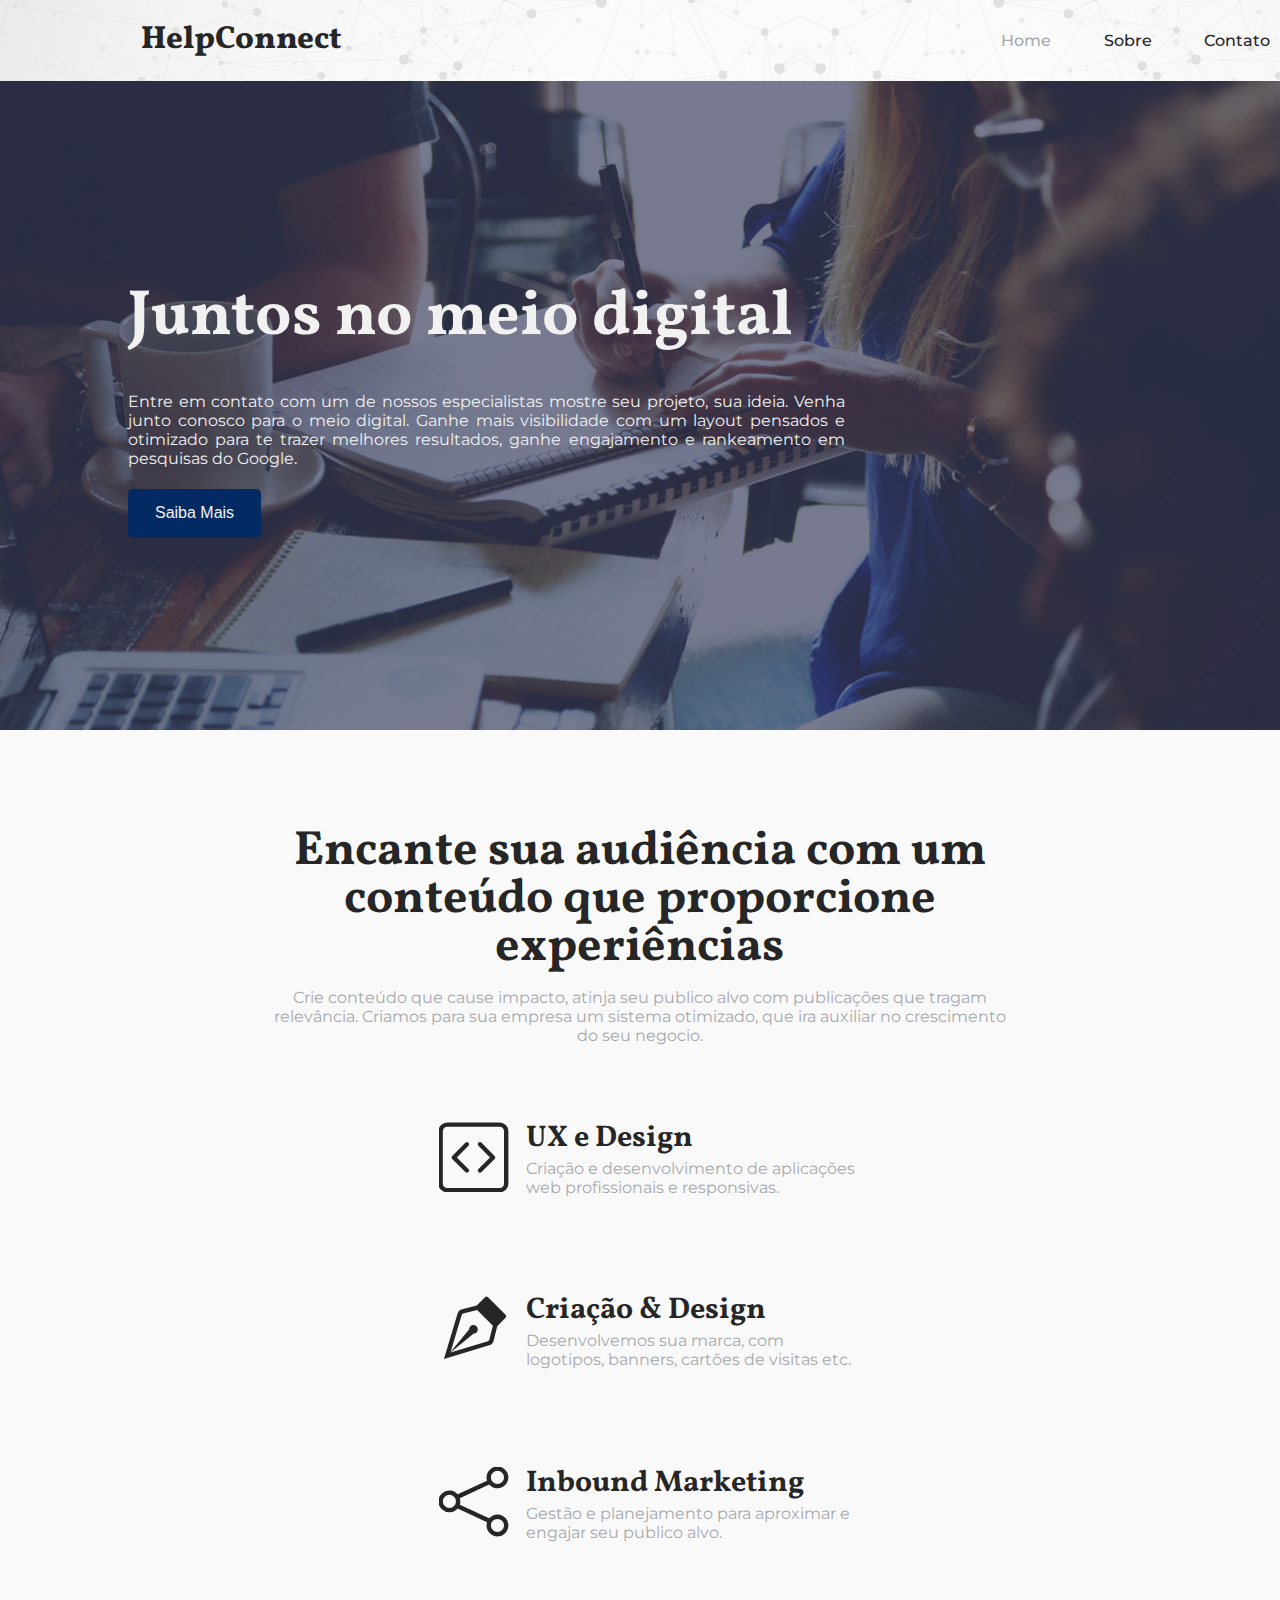
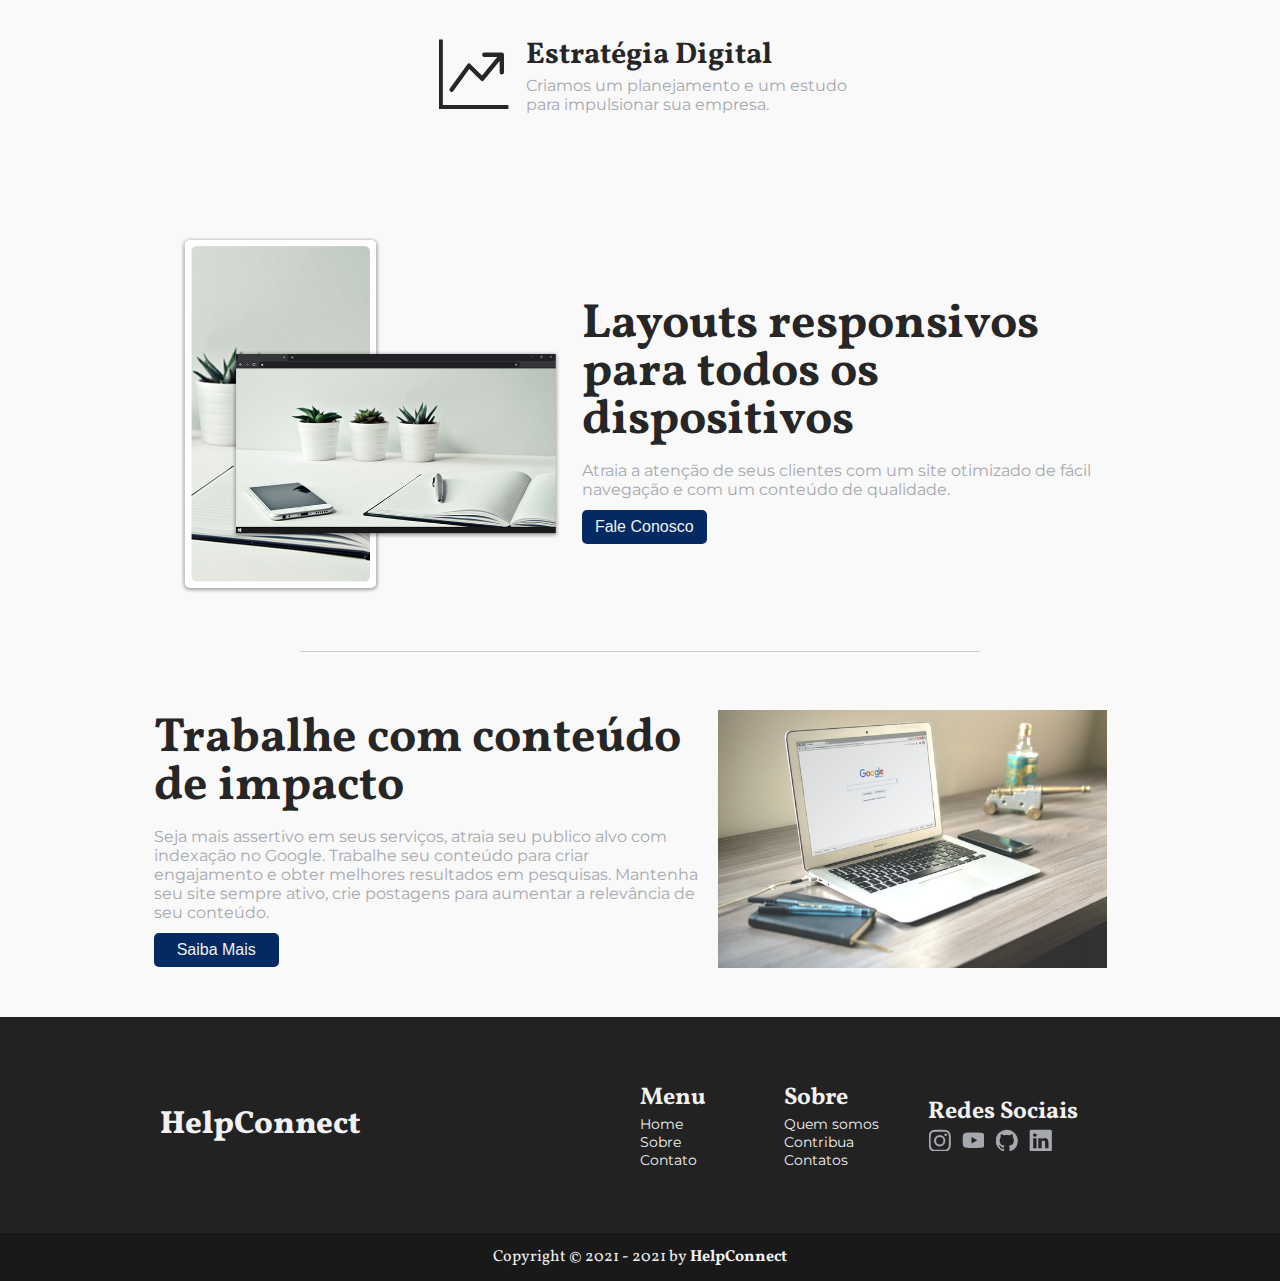
<file: index.html>
<!DOCTYPE html>
<html lang="pt-br">
<head>
    <meta charset="UTF-8">
    <meta http-equiv="X-UA-Compatible" content="IE=edge">
    <meta name="viewport" content="width=device-width, initial-scale=1.0">
    <title>HelpConnect</title>
    <link rel="stylesheet" href="assets/css/style.css">
</head>
<body>
    <!-- MENU HEADER -->
    <header>
        <nav>
            <p>HelpConnect</p>
            <ul>
                <a class="active" href="index.html"><li>Home</li></a>
                <a href="sobre.html"><li>Sobre</li></a>
                <a href="contato.html"><li>Contato</li></a>
            </ul>
        </nav>
    </header>

    <!-- APRESENTACAO SECTION -->
    <section>
        <div id="sectionApresentacao">
            <div id="overlay">
                <div id="apresentacao">
                    <h1>Juntos no meio digital</h1>
                    <p>Entre em contato com um de nossos especialistas mostre seu projeto, sua ideia. Venha junto conosco para o meio digital. Ganhe mais visibilidade com um layout pensados e otimizado para te trazer melhores resultados, ganhe engajamento e rankeamento em pesquisas do Google.</p>
                    <a href="contato.html">
                        <button>Saiba Mais</button>
                    </a>
                </div>
            </div>
        </div>
    </section>

    <!-- FERRAMENTAS E ESTRATEGIAS SECTION -->
    <section>
        <div id="sectionFerramentas">
            <h2>Encante sua audiência com um conteúdo que proporcione experiências</h2>
            <p>Crie conteúdo que cause impacto, atinja seu publico alvo com publicações que tragam relevância. Criamos para sua empresa um sistema otimizado, que ira auxiliar no crescimento do seu negocio.</p>
           
            <div id="ferramentas">
                <div id="bloco">
                    <svg xmlns="http://www.w3.org/2000/svg" width="16" height="16" fill="currentColor" class="bi bi-code-square" viewBox="0 0 16 16">
                        <path d="M14 1a1 1 0 0 1 1 1v12a1 1 0 0 1-1 1H2a1 1 0 0 1-1-1V2a1 1 0 0 1 1-1h12zM2 0a2 2 0 0 0-2 2v12a2 2 0 0 0 2 2h12a2 2 0 0 0 2-2V2a2 2 0 0 0-2-2H2z"/>
                        <path d="M6.854 4.646a.5.5 0 0 1 0 .708L4.207 8l2.647 2.646a.5.5 0 0 1-.708.708l-3-3a.5.5 0 0 1 0-.708l3-3a.5.5 0 0 1 .708 0zm2.292 0a.5.5 0 0 0 0 .708L11.793 8l-2.647 2.646a.5.5 0 0 0 .708.708l3-3a.5.5 0 0 0 0-.708l-3-3a.5.5 0 0 0-.708 0z"/>
                    </svg>
                    <div id="texto">
                        <p id="titulo">UX e Design</p>
                        <p>Criação e desenvolvimento de aplicações web profissionais e responsivas.</p>
                    </div>
                </div>
                <div id="bloco">
                    <svg xmlns="http://www.w3.org/2000/svg" width="16" height="16" fill="currentColor" class="bi bi-vector-pen" viewBox="0 0 16 16">
                        <path fill-rule="evenodd" d="M10.646.646a.5.5 0 0 1 .708 0l4 4a.5.5 0 0 1 0 .708l-1.902 1.902-.829 3.313a1.5 1.5 0 0 1-1.024 1.073L1.254 14.746 4.358 4.4A1.5 1.5 0 0 1 5.43 3.377l3.313-.828L10.646.646zm-1.8 2.908-3.173.793a.5.5 0 0 0-.358.342l-2.57 8.565 8.567-2.57a.5.5 0 0 0 .34-.357l.794-3.174-3.6-3.6z"/>
                        <path fill-rule="evenodd" d="M2.832 13.228 8 9a1 1 0 1 0-1-1l-4.228 5.168-.026.086.086-.026z"/>
                    </svg>
                    <div id="texto">
                        <p id="titulo">Criação & Design</p>
                        <p>Desenvolvemos sua marca, com logotipos, banners, cartões de visitas etc.</p>
                    </div>
                </div>
                <div id="bloco">
                    <svg xmlns="http://www.w3.org/2000/svg" width="16" height="16" fill="currentColor" class="bi bi-share" viewBox="0 0 16 16">
                        <path d="M13.5 1a1.5 1.5 0 1 0 0 3 1.5 1.5 0 0 0 0-3zM11 2.5a2.5 2.5 0 1 1 .603 1.628l-6.718 3.12a2.499 2.499 0 0 1 0 1.504l6.718 3.12a2.5 2.5 0 1 1-.488.876l-6.718-3.12a2.5 2.5 0 1 1 0-3.256l6.718-3.12A2.5 2.5 0 0 1 11 2.5zm-8.5 4a1.5 1.5 0 1 0 0 3 1.5 1.5 0 0 0 0-3zm11 5.5a1.5 1.5 0 1 0 0 3 1.5 1.5 0 0 0 0-3z"/>
                    </svg>
                    <div id="texto">
                        <p id="titulo">Inbound Marketing</p>
                        <p>Gestão e planejamento para aproximar e engajar seu publico alvo.</p>
                    </div>
                </div>
                <div id="bloco">
                    <svg xmlns="http://www.w3.org/2000/svg" width="16" height="16" fill="currentColor" class="bi bi-graph-up" viewBox="0 0 16 16">
                        <path fill-rule="evenodd" d="M0 0h1v15h15v1H0V0zm10 3.5a.5.5 0 0 1 .5-.5h4a.5.5 0 0 1 .5.5v4a.5.5 0 0 1-1 0V4.9l-3.613 4.417a.5.5 0 0 1-.74.037L7.06 6.767l-3.656 5.027a.5.5 0 0 1-.808-.588l4-5.5a.5.5 0 0 1 .758-.06l2.609 2.61L13.445 4H10.5a.5.5 0 0 1-.5-.5z"/>
                    </svg>
                    <div id="texto">
                        <p id="titulo">Estratégia Digital</p>
                        <p>Criamos um planejamento e um estudo para impulsionar sua empresa.</p>
                    </div>
                </div>
            </div>
        </div>
    </section>

    <!-- LAYOUTS SECTION -->
    <section>
        <div id="sectionLayout">
            <div id="layouts">
                <div id="img">
                    <img src="assets/img/layout-resposivo.png" alt="Layouts Resposivos">
                </div>
                <div id="coteudo">
                    <h2>Layouts responsivos para todos os dispositivos</h2>
                    <p>Atraia a atenção de seus clientes com um site otimizado de fácil navegação e com um conteúdo de qualidade.</p>
                    <a href="contato.html">
                        <button>Fale Conosco</button>
                    </a>
                </div>
            </div>

            <hr />

            <div id="layouts">
                <div id="coteudo">
                    <h2>Trabalhe com conteúdo de impacto</h2>
                    <p>Seja mais assertivo em seus serviços, atraia seu publico alvo com indexação no Google. Trabalhe seu conteúdo para criar engajamento e obter melhores resultados em pesquisas. Mantenha seu site sempre ativo, crie postagens para aumentar a relevância de seu conteúdo.</p>
                    <a href="contato.html">
                        <button>Saiba Mais</button>
                    </a>
                </div>
                <div id="img">
                    <img src="assets/img/indexacao-google.jpg" alt="Indexação Google">
                </div>
            </div>
        </div>
    </section>

    <!-- MENU FOOTER -->
    <footer>
        <div id="footer">
            <div id="logo">
                <p>HelpConnect</p>
            </div>
            <div id="menu">
                <h3>Menu</h3>
                <ul>
                    <a href="index.html"><li>Home</li></a>
                    <a href="sobre.html"><li>Sobre</li></a>
                    <a href="contato.html"><li>Contato</li></a>
                </ul>
            </div>
            <div id="menu">
                <h3>Sobre</h3>
                <ul>
                    <a href="sobre.html"><li>Quem somos</li></a>
                    <a href="#"><li>Contribua</li></a>
                    <a href="contato.html"><li>Contatos</li></a>
                </ul>
            </div>
            <div id="social">
                <h3>Redes Sociais</h3>
                <div id="icon">
                    <a href="https://www.instagram.com/clmkevin/">
                        <svg xmlns="http://www.w3.org/2000/svg" width="16" height="16" fill="currentColor" class="bi bi-instagram" viewBox="0 0 16 16">
                            <path d="M8 0C5.829 0 5.556.01 4.703.048 3.85.088 3.269.222 2.76.42a3.917 3.917 0 0 0-1.417.923A3.927 3.927 0 0 0 .42 2.76C.222 3.268.087 3.85.048 4.7.01 5.555 0 5.827 0 8.001c0 2.172.01 2.444.048 3.297.04.852.174 1.433.372 1.942.205.526.478.972.923 1.417.444.445.89.719 1.416.923.51.198 1.09.333 1.942.372C5.555 15.99 5.827 16 8 16s2.444-.01 3.298-.048c.851-.04 1.434-.174 1.943-.372a3.916 3.916 0 0 0 1.416-.923c.445-.445.718-.891.923-1.417.197-.509.332-1.09.372-1.942C15.99 10.445 16 10.173 16 8s-.01-2.445-.048-3.299c-.04-.851-.175-1.433-.372-1.941a3.926 3.926 0 0 0-.923-1.417A3.911 3.911 0 0 0 13.24.42c-.51-.198-1.092-.333-1.943-.372C10.443.01 10.172 0 7.998 0h.003zm-.717 1.442h.718c2.136 0 2.389.007 3.232.046.78.035 1.204.166 1.486.275.373.145.64.319.92.599.28.28.453.546.598.92.11.281.24.705.275 1.485.039.843.047 1.096.047 3.231s-.008 2.389-.047 3.232c-.035.78-.166 1.203-.275 1.485a2.47 2.47 0 0 1-.599.919c-.28.28-.546.453-.92.598-.28.11-.704.24-1.485.276-.843.038-1.096.047-3.232.047s-2.39-.009-3.233-.047c-.78-.036-1.203-.166-1.485-.276a2.478 2.478 0 0 1-.92-.598 2.48 2.48 0 0 1-.6-.92c-.109-.281-.24-.705-.275-1.485-.038-.843-.046-1.096-.046-3.233 0-2.136.008-2.388.046-3.231.036-.78.166-1.204.276-1.486.145-.373.319-.64.599-.92.28-.28.546-.453.92-.598.282-.11.705-.24 1.485-.276.738-.034 1.024-.044 2.515-.045v.002zm4.988 1.328a.96.96 0 1 0 0 1.92.96.96 0 0 0 0-1.92zm-4.27 1.122a4.109 4.109 0 1 0 0 8.217 4.109 4.109 0 0 0 0-8.217zm0 1.441a2.667 2.667 0 1 1 0 5.334 2.667 2.667 0 0 1 0-5.334z"/>
                        </svg>
                    </a>
                    <a href="https://www.youtube.com/channel/UCUWHuhvyOzq75xYIoP0e-nw">
                        <svg xmlns="http://www.w3.org/2000/svg" width="16" height="16" fill="currentColor" class="bi bi-youtube" viewBox="0 0 16 16">
                            <path d="M8.051 1.999h.089c.822.003 4.987.033 6.11.335a2.01 2.01 0 0 1 1.415 1.42c.101.38.172.883.22 1.402l.01.104.022.26.008.104c.065.914.073 1.77.074 1.957v.075c-.001.194-.01 1.108-.082 2.06l-.008.105-.009.104c-.05.572-.124 1.14-.235 1.558a2.007 2.007 0 0 1-1.415 1.42c-1.16.312-5.569.334-6.18.335h-.142c-.309 0-1.587-.006-2.927-.052l-.17-.006-.087-.004-.171-.007-.171-.007c-1.11-.049-2.167-.128-2.654-.26a2.007 2.007 0 0 1-1.415-1.419c-.111-.417-.185-.986-.235-1.558L.09 9.82l-.008-.104A31.4 31.4 0 0 1 0 7.68v-.123c.002-.215.01-.958.064-1.778l.007-.103.003-.052.008-.104.022-.26.01-.104c.048-.519.119-1.023.22-1.402a2.007 2.007 0 0 1 1.415-1.42c.487-.13 1.544-.21 2.654-.26l.17-.007.172-.006.086-.003.171-.007A99.788 99.788 0 0 1 7.858 2h.193zM6.4 5.209v4.818l4.157-2.408L6.4 5.209z"/>
                        </svg>
                    </a>
                    <a href="https://github.com/Clamant96">
                        <svg xmlns="http://www.w3.org/2000/svg" width="16" height="16" fill="currentColor" class="bi bi-github" viewBox="0 0 16 16">
                            <path d="M8 0C3.58 0 0 3.58 0 8c0 3.54 2.29 6.53 5.47 7.59.4.07.55-.17.55-.38 0-.19-.01-.82-.01-1.49-2.01.37-2.53-.49-2.69-.94-.09-.23-.48-.94-.82-1.13-.28-.15-.68-.52-.01-.53.63-.01 1.08.58 1.23.82.72 1.21 1.87.87 2.33.66.07-.52.28-.87.51-1.07-1.78-.2-3.64-.89-3.64-3.95 0-.87.31-1.59.82-2.15-.08-.2-.36-1.02.08-2.12 0 0 .67-.21 2.2.82.64-.18 1.32-.27 2-.27.68 0 1.36.09 2 .27 1.53-1.04 2.2-.82 2.2-.82.44 1.1.16 1.92.08 2.12.51.56.82 1.27.82 2.15 0 3.07-1.87 3.75-3.65 3.95.29.25.54.73.54 1.48 0 1.07-.01 1.93-.01 2.2 0 .21.15.46.55.38A8.012 8.012 0 0 0 16 8c0-4.42-3.58-8-8-8z"/>
                        </svg>
                    </a>
                    <a href="https://www.linkedin.com/in/kevin-alec-neri-lazzarotto-72a781137/">
                        <svg xmlns="http://www.w3.org/2000/svg" width="16" height="16" fill="currentColor" class="bi bi-linkedin" viewBox="0 0 16 16">
                            <path d="M0 1.146C0 .513.526 0 1.175 0h13.65C15.474 0 16 .513 16 1.146v13.708c0 .633-.526 1.146-1.175 1.146H1.175C.526 16 0 15.487 0 14.854V1.146zm4.943 12.248V6.169H2.542v7.225h2.401zm-1.2-8.212c.837 0 1.358-.554 1.358-1.248-.015-.709-.52-1.248-1.342-1.248-.822 0-1.359.54-1.359 1.248 0 .694.521 1.248 1.327 1.248h.016zm4.908 8.212V9.359c0-.216.016-.432.08-.586.173-.431.568-.878 1.232-.878.869 0 1.216.662 1.216 1.634v3.865h2.401V9.25c0-2.22-1.184-3.252-2.764-3.252-1.274 0-1.845.7-2.165 1.193v.025h-.016a5.54 5.54 0 0 1 .016-.025V6.169h-2.4c.03.678 0 7.225 0 7.225h2.4z"/>
                        </svg>
                    </a>
                </div>
            </div>
        </div>
        <div id="copyright">Copyright &copy 2021 - 2021 by <strong>HelpConnect</strong></div>
    </footer>

    <script src="assets/js/javaScript.js"></script>
</body>
</html>
</file>
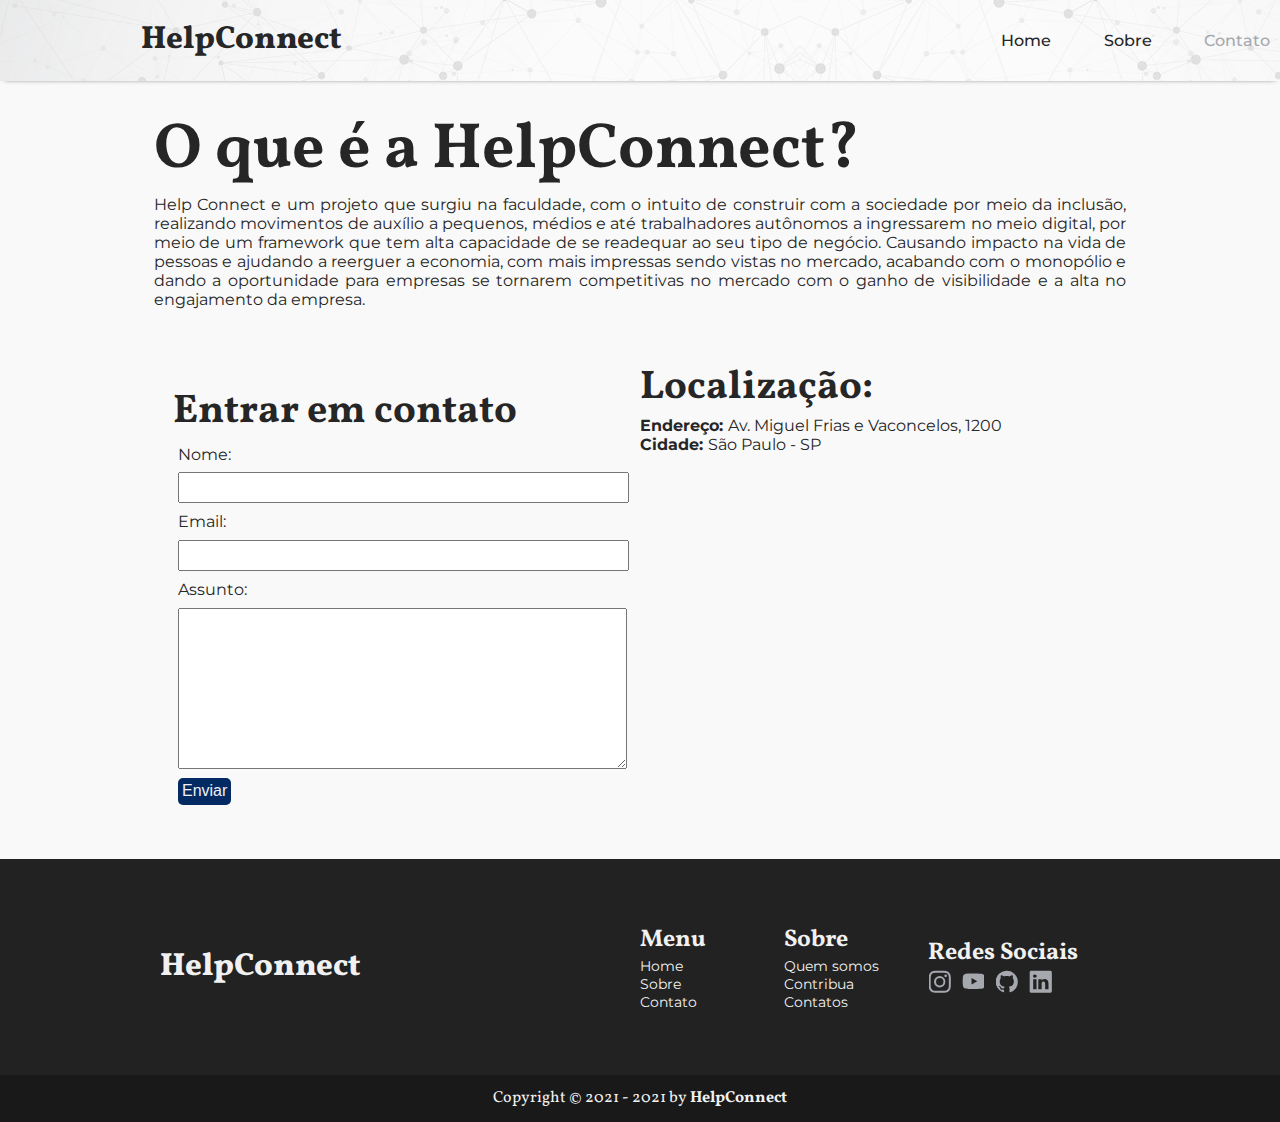
<file: contato.html>
<!DOCTYPE html>
<html lang="pt-br">
<head>
    <meta charset="UTF-8">
    <meta http-equiv="X-UA-Compatible" content="IE=edge">
    <meta name="viewport" content="width=device-width, initial-scale=1.0">
    <title>Contato</title>
    <link rel="stylesheet" href="assets/css/style.css">
</head>
<body>
    <!-- MENU HEADER -->
    <header>
        <nav>
            <p>HelpConnect</p>
            <ul>
                <a href="index.html"><li>Home</li></a>
                <a href="sobre.html"><li>Sobre</li></a>
                <a class="active" href="contato.html"><li>Contato</li></a>
            </ul>
        </nav>
    </header>

    <!-- APRESENTACAO SECTION -->
    <section>
        <div id="contato">
            <h1>O que é a HelpConnect?</h1>
            <p>Help Connect e um projeto que surgiu na faculdade, com o intuito de construir com a sociedade por meio da inclusão, realizando movimentos de auxílio a pequenos, médios e até trabalhadores autônomos a ingressarem no meio digital, por meio de um framework que tem alta capacidade de se readequar ao seu tipo de negócio. Causando impacto na vida de pessoas e ajudando a reerguer a economia, com mais impressas sendo vistas no mercado, acabando com o monopólio e dando a oportunidade para empresas se tornarem competitivas no mercado com o ganho de visibilidade e a alta no engajamento da empresa.</p>
        </div>
    </section>

    <!-- APRESENTACAO SECTION -->
    <section>
        <div id="apresentacao">
            <div id="formulario">
                <h1>Entrar em contato</h1>
                <forms>
                    <label for="nome">Nome:</label>
                    <input type="text" id="nome" onkeyup="validaNome()">
                    <div id="textNome"></div>

                    <label for="email">Email:</label>
                    <input type="email" id="email" onkeyup="validaEmail()">
                    <div id="textEmail"></div>
            
                    <label for="assunto">Assunto:</label>
                    <textarea name="assunto" id="assunto" cols="30" rows="10" onkeyup="validaAssunto()"></textarea>
                    <div id="textAssunto"></div>

                    <a href="#">
                        <button id="botao">Enviar</button>
                    </a>
                </form>
            </div>
            <div id="localizacao">
                <div id="endereco">
                    <h2>Localização: </h2>
                    <p><strong>Endereço: </strong>Av. Miguel Frias e Vaconcelos, 1200</p>
                    <p><strong>Cidade: </strong>São Paulo - SP</p>
                </div>
    
                <div id="mapa">
                    <iframe src="https://www.google.com/maps/embed?pb=!1m18!1m12!1m3!1d3657.537194512124!2d-46.747365084957735!3d-23.549142567026518!2m3!1f0!2f0!3f0!3m2!1i1024!2i768!4f13.1!3m3!1m2!1s0x94ce5601cc0edf29%3A0xc2c6dbc78f2aa3db!2sAv.%20Miguel%20Frias%20e%20Vasconcelos%2C%201200%20-%20Jaguar%C3%A9%2C%20S%C3%A3o%20Paulo%20-%20SP%2C%2005345-000!5e0!3m2!1spt-BR!2sbr!4v1618580939703!5m2!1spt-BR!2sbr" width="400" height="300" style="border:0;" allowfullscreen="" loading="lazy" onmousemove="mapaZoom()" onmouseout="mapaNormal()"></iframe>
                </div>
            </div>
        </div>
    </section>

    <!-- MENU FOOTER -->
    <footer>
        <div id="footer">
            <div id="logo">
                <p>HelpConnect</p>
            </div>
            <div id="menu">
                <h3>Menu</h3>
                <ul>
                    <a href="index.html"><li>Home</li></a>
                    <a href="sobre.html"><li>Sobre</li></a>
                    <a href="contato.html"><li>Contato</li></a>
                </ul>
            </div>
            <div id="menu">
                <h3>Sobre</h3>
                <ul>
                    <a href="sobre.html"><li>Quem somos</li></a>
                    <a href="#"><li>Contribua</li></a>
                    <a href="contato.html"><li>Contatos</li></a>
                </ul>
            </div>
            <div id="social">
                <h3>Redes Sociais</h3>
                <div id="icon">
                    <a href="https://www.instagram.com/clmkevin/">
                        <div id="instagram">
                            <svg xmlns="http://www.w3.org/2000/svg" width="16" height="16" fill="currentColor" class="bi bi-instagram" viewBox="0 0 16 16">
                                <path d="M8 0C5.829 0 5.556.01 4.703.048 3.85.088 3.269.222 2.76.42a3.917 3.917 0 0 0-1.417.923A3.927 3.927 0 0 0 .42 2.76C.222 3.268.087 3.85.048 4.7.01 5.555 0 5.827 0 8.001c0 2.172.01 2.444.048 3.297.04.852.174 1.433.372 1.942.205.526.478.972.923 1.417.444.445.89.719 1.416.923.51.198 1.09.333 1.942.372C5.555 15.99 5.827 16 8 16s2.444-.01 3.298-.048c.851-.04 1.434-.174 1.943-.372a3.916 3.916 0 0 0 1.416-.923c.445-.445.718-.891.923-1.417.197-.509.332-1.09.372-1.942C15.99 10.445 16 10.173 16 8s-.01-2.445-.048-3.299c-.04-.851-.175-1.433-.372-1.941a3.926 3.926 0 0 0-.923-1.417A3.911 3.911 0 0 0 13.24.42c-.51-.198-1.092-.333-1.943-.372C10.443.01 10.172 0 7.998 0h.003zm-.717 1.442h.718c2.136 0 2.389.007 3.232.046.78.035 1.204.166 1.486.275.373.145.64.319.92.599.28.28.453.546.598.92.11.281.24.705.275 1.485.039.843.047 1.096.047 3.231s-.008 2.389-.047 3.232c-.035.78-.166 1.203-.275 1.485a2.47 2.47 0 0 1-.599.919c-.28.28-.546.453-.92.598-.28.11-.704.24-1.485.276-.843.038-1.096.047-3.232.047s-2.39-.009-3.233-.047c-.78-.036-1.203-.166-1.485-.276a2.478 2.478 0 0 1-.92-.598 2.48 2.48 0 0 1-.6-.92c-.109-.281-.24-.705-.275-1.485-.038-.843-.046-1.096-.046-3.233 0-2.136.008-2.388.046-3.231.036-.78.166-1.204.276-1.486.145-.373.319-.64.599-.92.28-.28.546-.453.92-.598.282-.11.705-.24 1.485-.276.738-.034 1.024-.044 2.515-.045v.002zm4.988 1.328a.96.96 0 1 0 0 1.92.96.96 0 0 0 0-1.92zm-4.27 1.122a4.109 4.109 0 1 0 0 8.217 4.109 4.109 0 0 0 0-8.217zm0 1.441a2.667 2.667 0 1 1 0 5.334 2.667 2.667 0 0 1 0-5.334z"/>
                            </svg>
                        </div>
                    </a>
                    <a href="https://www.youtube.com/channel/UCUWHuhvyOzq75xYIoP0e-nw">
                        <div id="youtube">
                            <svg xmlns="http://www.w3.org/2000/svg" width="16" height="16" fill="currentColor" class="bi bi-youtube" viewBox="0 0 16 16">
                                <path d="M8.051 1.999h.089c.822.003 4.987.033 6.11.335a2.01 2.01 0 0 1 1.415 1.42c.101.38.172.883.22 1.402l.01.104.022.26.008.104c.065.914.073 1.77.074 1.957v.075c-.001.194-.01 1.108-.082 2.06l-.008.105-.009.104c-.05.572-.124 1.14-.235 1.558a2.007 2.007 0 0 1-1.415 1.42c-1.16.312-5.569.334-6.18.335h-.142c-.309 0-1.587-.006-2.927-.052l-.17-.006-.087-.004-.171-.007-.171-.007c-1.11-.049-2.167-.128-2.654-.26a2.007 2.007 0 0 1-1.415-1.419c-.111-.417-.185-.986-.235-1.558L.09 9.82l-.008-.104A31.4 31.4 0 0 1 0 7.68v-.123c.002-.215.01-.958.064-1.778l.007-.103.003-.052.008-.104.022-.26.01-.104c.048-.519.119-1.023.22-1.402a2.007 2.007 0 0 1 1.415-1.42c.487-.13 1.544-.21 2.654-.26l.17-.007.172-.006.086-.003.171-.007A99.788 99.788 0 0 1 7.858 2h.193zM6.4 5.209v4.818l4.157-2.408L6.4 5.209z"/>
                            </svg>
                        </div>
                    </a>
                    <a href="https://github.com/Clamant96">
                        <div id="github">
                            <svg xmlns="http://www.w3.org/2000/svg" width="16" height="16" fill="currentColor" class="bi bi-github" viewBox="0 0 16 16">
                                <path d="M8 0C3.58 0 0 3.58 0 8c0 3.54 2.29 6.53 5.47 7.59.4.07.55-.17.55-.38 0-.19-.01-.82-.01-1.49-2.01.37-2.53-.49-2.69-.94-.09-.23-.48-.94-.82-1.13-.28-.15-.68-.52-.01-.53.63-.01 1.08.58 1.23.82.72 1.21 1.87.87 2.33.66.07-.52.28-.87.51-1.07-1.78-.2-3.64-.89-3.64-3.95 0-.87.31-1.59.82-2.15-.08-.2-.36-1.02.08-2.12 0 0 .67-.21 2.2.82.64-.18 1.32-.27 2-.27.68 0 1.36.09 2 .27 1.53-1.04 2.2-.82 2.2-.82.44 1.1.16 1.92.08 2.12.51.56.82 1.27.82 2.15 0 3.07-1.87 3.75-3.65 3.95.29.25.54.73.54 1.48 0 1.07-.01 1.93-.01 2.2 0 .21.15.46.55.38A8.012 8.012 0 0 0 16 8c0-4.42-3.58-8-8-8z"/>
                            </svg>
                        </div>
                    </a>
                    <a href="https://www.linkedin.com/in/kevin-alec-neri-lazzarotto-72a781137/">
                        <div id="linkedin">
                            <svg xmlns="http://www.w3.org/2000/svg" width="16" height="16" fill="currentColor" class="bi bi-linkedin" viewBox="0 0 16 16">
                                <path d="M0 1.146C0 .513.526 0 1.175 0h13.65C15.474 0 16 .513 16 1.146v13.708c0 .633-.526 1.146-1.175 1.146H1.175C.526 16 0 15.487 0 14.854V1.146zm4.943 12.248V6.169H2.542v7.225h2.401zm-1.2-8.212c.837 0 1.358-.554 1.358-1.248-.015-.709-.52-1.248-1.342-1.248-.822 0-1.359.54-1.359 1.248 0 .694.521 1.248 1.327 1.248h.016zm4.908 8.212V9.359c0-.216.016-.432.08-.586.173-.431.568-.878 1.232-.878.869 0 1.216.662 1.216 1.634v3.865h2.401V9.25c0-2.22-1.184-3.252-2.764-3.252-1.274 0-1.845.7-2.165 1.193v.025h-.016a5.54 5.54 0 0 1 .016-.025V6.169h-2.4c.03.678 0 7.225 0 7.225h2.4z"/>
                            </svg>
                        </div>
                    </a>
                </div>
            </div>
        </div>
        <div id="copyright">Copyright &copy 2021 - 2021 by <strong>HelpConnect</strong></div>
    </footer>

    <script src="assets/js/javaScript.js"></script>
</body>
</html>
</file>
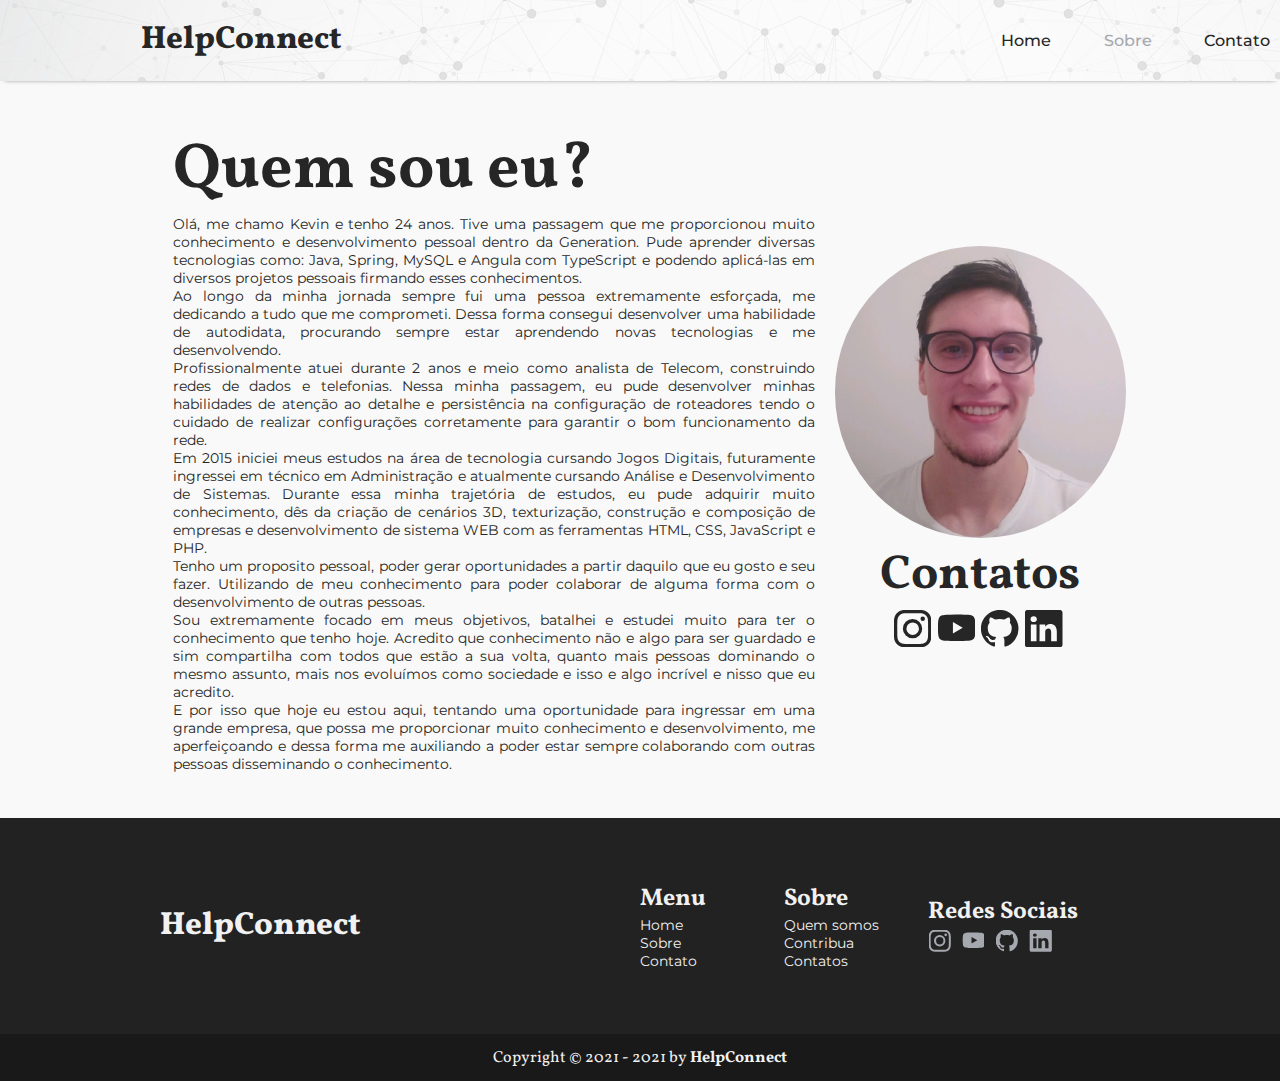
<file: sobre.html>
<!DOCTYPE html>
<html lang="pt-br">
<head>
    <meta charset="UTF-8">
    <meta http-equiv="X-UA-Compatible" content="IE=edge">
    <meta name="viewport" content="width=device-width, initial-scale=1.0">
    <title>Sobre</title>
    <link rel="stylesheet" href="assets/css/style.css">
    
</head>
<body>
    <!-- MENU HEADER -->
    <header>
        <nav>
            <p>HelpConnect</p>
            <ul>
                <a href="index.html"><li>Home</li></a>
                <a class="active" href="sobre.html"><li>Sobre</li></a>
                <a href="contato.html"><li>Contato</li></a>
            </ul>
        </nav>
    </header>

    <!-- APRESENTACAO SECTION -->
    <section>
        <div id="sobreMim">
            <div id="texto">
                <h1>Quem sou eu?</h1>
                <p>Olá, me chamo Kevin e tenho 24 anos. Tive uma passagem que me proporcionou muito conhecimento e desenvolvimento pessoal dentro da Generation. Pude aprender diversas tecnologias como: Java, Spring, MySQL e Angula com TypeScript e podendo aplicá-las em diversos projetos pessoais firmando esses conhecimentos.</p>

                <p>Ao longo da minha jornada sempre fui uma pessoa extremamente esforçada, me dedicando a tudo que me comprometi. Dessa forma consegui desenvolver uma habilidade de autodidata, procurando sempre estar aprendendo novas tecnologias e me desenvolvendo.</p>

                <p>Profissionalmente atuei durante 2 anos e meio como analista de Telecom, construindo redes de dados e telefonias. Nessa minha passagem, eu pude desenvolver minhas habilidades de atenção ao detalhe e persistência na configuração de roteadores tendo o cuidado de realizar configurações corretamente para garantir o bom funcionamento da rede.</p>

                <p>Em 2015 iniciei meus estudos na área de tecnologia cursando Jogos Digitais, futuramente ingressei em técnico em Administração e atualmente cursando Análise e Desenvolvimento de Sistemas. Durante essa minha trajetória de estudos, eu pude adquirir muito conhecimento, dês da criação de cenários 3D, texturização, construção e composição de empresas e desenvolvimento de sistema WEB com as ferramentas HTML, CSS, JavaScript e PHP.</p>

                <p>Tenho um proposito pessoal, poder gerar oportunidades a partir daquilo que eu gosto e seu fazer. Utilizando de meu conhecimento para poder colaborar de alguma forma com o desenvolvimento de outras pessoas.</p>

                <p>Sou extremamente focado em meus objetivos, batalhei e estudei muito para ter o conhecimento que tenho hoje. Acredito que conhecimento não e algo para ser guardado e sim compartilha com todos que estão a sua volta, quanto mais pessoas dominando o mesmo assunto, mais nos evoluímos como sociedade e isso e algo incrível e nisso que eu acredito.</p>

                <p>E por isso que hoje eu estou aqui, tentando uma oportunidade para ingressar em uma grande empresa, que possa me proporcionar muito conhecimento e desenvolvimento, me aperfeiçoando e dessa forma me auxiliando a poder estar sempre colaborando com outras pessoas disseminando o conhecimento.</p>
            
            </div>

            <!-- CONTATOS SECTION -->
            <div id="perfil">
                <div id="img">
                    <img src="assets/img/perfil.jpg" alt="Perfil Kevin Alec Neri Lazzarotto">
                </div>
                <div id="redesSociais">
                    <h2>Contatos</h2>
                    <div id="icon">
                        <a href="https://www.instagram.com/clmkevin/">
                            <div id="instagram">
                                <svg xmlns="http://www.w3.org/2000/svg" width="16" height="16" fill="currentColor" class="bi bi-instagram" viewBox="0 0 16 16">
                                    <path d="M8 0C5.829 0 5.556.01 4.703.048 3.85.088 3.269.222 2.76.42a3.917 3.917 0 0 0-1.417.923A3.927 3.927 0 0 0 .42 2.76C.222 3.268.087 3.85.048 4.7.01 5.555 0 5.827 0 8.001c0 2.172.01 2.444.048 3.297.04.852.174 1.433.372 1.942.205.526.478.972.923 1.417.444.445.89.719 1.416.923.51.198 1.09.333 1.942.372C5.555 15.99 5.827 16 8 16s2.444-.01 3.298-.048c.851-.04 1.434-.174 1.943-.372a3.916 3.916 0 0 0 1.416-.923c.445-.445.718-.891.923-1.417.197-.509.332-1.09.372-1.942C15.99 10.445 16 10.173 16 8s-.01-2.445-.048-3.299c-.04-.851-.175-1.433-.372-1.941a3.926 3.926 0 0 0-.923-1.417A3.911 3.911 0 0 0 13.24.42c-.51-.198-1.092-.333-1.943-.372C10.443.01 10.172 0 7.998 0h.003zm-.717 1.442h.718c2.136 0 2.389.007 3.232.046.78.035 1.204.166 1.486.275.373.145.64.319.92.599.28.28.453.546.598.92.11.281.24.705.275 1.485.039.843.047 1.096.047 3.231s-.008 2.389-.047 3.232c-.035.78-.166 1.203-.275 1.485a2.47 2.47 0 0 1-.599.919c-.28.28-.546.453-.92.598-.28.11-.704.24-1.485.276-.843.038-1.096.047-3.232.047s-2.39-.009-3.233-.047c-.78-.036-1.203-.166-1.485-.276a2.478 2.478 0 0 1-.92-.598 2.48 2.48 0 0 1-.6-.92c-.109-.281-.24-.705-.275-1.485-.038-.843-.046-1.096-.046-3.233 0-2.136.008-2.388.046-3.231.036-.78.166-1.204.276-1.486.145-.373.319-.64.599-.92.28-.28.546-.453.92-.598.282-.11.705-.24 1.485-.276.738-.034 1.024-.044 2.515-.045v.002zm4.988 1.328a.96.96 0 1 0 0 1.92.96.96 0 0 0 0-1.92zm-4.27 1.122a4.109 4.109 0 1 0 0 8.217 4.109 4.109 0 0 0 0-8.217zm0 1.441a2.667 2.667 0 1 1 0 5.334 2.667 2.667 0 0 1 0-5.334z"/>
                                </svg>
                            </div>
                        </a>
                        <a href="https://www.youtube.com/channel/UCUWHuhvyOzq75xYIoP0e-nw">
                            <div id="youtube">
                                <svg xmlns="http://www.w3.org/2000/svg" width="16" height="16" fill="currentColor" class="bi bi-youtube" viewBox="0 0 16 16">
                                    <path d="M8.051 1.999h.089c.822.003 4.987.033 6.11.335a2.01 2.01 0 0 1 1.415 1.42c.101.38.172.883.22 1.402l.01.104.022.26.008.104c.065.914.073 1.77.074 1.957v.075c-.001.194-.01 1.108-.082 2.06l-.008.105-.009.104c-.05.572-.124 1.14-.235 1.558a2.007 2.007 0 0 1-1.415 1.42c-1.16.312-5.569.334-6.18.335h-.142c-.309 0-1.587-.006-2.927-.052l-.17-.006-.087-.004-.171-.007-.171-.007c-1.11-.049-2.167-.128-2.654-.26a2.007 2.007 0 0 1-1.415-1.419c-.111-.417-.185-.986-.235-1.558L.09 9.82l-.008-.104A31.4 31.4 0 0 1 0 7.68v-.123c.002-.215.01-.958.064-1.778l.007-.103.003-.052.008-.104.022-.26.01-.104c.048-.519.119-1.023.22-1.402a2.007 2.007 0 0 1 1.415-1.42c.487-.13 1.544-.21 2.654-.26l.17-.007.172-.006.086-.003.171-.007A99.788 99.788 0 0 1 7.858 2h.193zM6.4 5.209v4.818l4.157-2.408L6.4 5.209z"/>
                                </svg>
                            </div>
                        </a>
                        <a href="https://github.com/Clamant96">
                            <div id="github">
                                <svg xmlns="http://www.w3.org/2000/svg" width="16" height="16" fill="currentColor" class="bi bi-github" viewBox="0 0 16 16">
                                    <path d="M8 0C3.58 0 0 3.58 0 8c0 3.54 2.29 6.53 5.47 7.59.4.07.55-.17.55-.38 0-.19-.01-.82-.01-1.49-2.01.37-2.53-.49-2.69-.94-.09-.23-.48-.94-.82-1.13-.28-.15-.68-.52-.01-.53.63-.01 1.08.58 1.23.82.72 1.21 1.87.87 2.33.66.07-.52.28-.87.51-1.07-1.78-.2-3.64-.89-3.64-3.95 0-.87.31-1.59.82-2.15-.08-.2-.36-1.02.08-2.12 0 0 .67-.21 2.2.82.64-.18 1.32-.27 2-.27.68 0 1.36.09 2 .27 1.53-1.04 2.2-.82 2.2-.82.44 1.1.16 1.92.08 2.12.51.56.82 1.27.82 2.15 0 3.07-1.87 3.75-3.65 3.95.29.25.54.73.54 1.48 0 1.07-.01 1.93-.01 2.2 0 .21.15.46.55.38A8.012 8.012 0 0 0 16 8c0-4.42-3.58-8-8-8z"/>
                                </svg>
                            </div>
                        </a>
                        <a href="https://www.linkedin.com/in/kevin-alec-neri-lazzarotto-72a781137/">
                            <div id="linkedin">
                                <svg xmlns="http://www.w3.org/2000/svg" width="16" height="16" fill="currentColor" class="bi bi-linkedin" viewBox="0 0 16 16">
                                    <path d="M0 1.146C0 .513.526 0 1.175 0h13.65C15.474 0 16 .513 16 1.146v13.708c0 .633-.526 1.146-1.175 1.146H1.175C.526 16 0 15.487 0 14.854V1.146zm4.943 12.248V6.169H2.542v7.225h2.401zm-1.2-8.212c.837 0 1.358-.554 1.358-1.248-.015-.709-.52-1.248-1.342-1.248-.822 0-1.359.54-1.359 1.248 0 .694.521 1.248 1.327 1.248h.016zm4.908 8.212V9.359c0-.216.016-.432.08-.586.173-.431.568-.878 1.232-.878.869 0 1.216.662 1.216 1.634v3.865h2.401V9.25c0-2.22-1.184-3.252-2.764-3.252-1.274 0-1.845.7-2.165 1.193v.025h-.016a5.54 5.54 0 0 1 .016-.025V6.169h-2.4c.03.678 0 7.225 0 7.225h2.4z"/>
                                </svg>
                            </div>
                        </a>
                    </div>
                </div>
            </div>
        </div>
    </section>

    <!-- MENU FOOTER -->
    <footer>
        <div id="footer">
            <div id="logo">
                <p>HelpConnect</p>
            </div>
            <div id="menu">
                <h3>Menu</h3>
                <ul>
                    <a href="index.html"><li>Home</li></a>
                    <a href="sobre.html"><li>Sobre</li></a>
                    <a href="contato.html"><li>Contato</li></a>
                </ul>
            </div>
            <div id="menu">
                <h3>Sobre</h3>
                <ul>
                    <a href="sobre.html"><li>Quem somos</li></a>
                    <a href="#"><li>Contribua</li></a>
                    <a href="contato.html"><li>Contatos</li></a>
                </ul>
            </div>
            <div id="social">
                <h3>Redes Sociais</h3>
                <div id="icon">
                    <a href="https://www.instagram.com/clmkevin/">
                        <div id="instagram">
                            <svg xmlns="http://www.w3.org/2000/svg" width="16" height="16" fill="currentColor" class="bi bi-instagram" viewBox="0 0 16 16">
                                <path d="M8 0C5.829 0 5.556.01 4.703.048 3.85.088 3.269.222 2.76.42a3.917 3.917 0 0 0-1.417.923A3.927 3.927 0 0 0 .42 2.76C.222 3.268.087 3.85.048 4.7.01 5.555 0 5.827 0 8.001c0 2.172.01 2.444.048 3.297.04.852.174 1.433.372 1.942.205.526.478.972.923 1.417.444.445.89.719 1.416.923.51.198 1.09.333 1.942.372C5.555 15.99 5.827 16 8 16s2.444-.01 3.298-.048c.851-.04 1.434-.174 1.943-.372a3.916 3.916 0 0 0 1.416-.923c.445-.445.718-.891.923-1.417.197-.509.332-1.09.372-1.942C15.99 10.445 16 10.173 16 8s-.01-2.445-.048-3.299c-.04-.851-.175-1.433-.372-1.941a3.926 3.926 0 0 0-.923-1.417A3.911 3.911 0 0 0 13.24.42c-.51-.198-1.092-.333-1.943-.372C10.443.01 10.172 0 7.998 0h.003zm-.717 1.442h.718c2.136 0 2.389.007 3.232.046.78.035 1.204.166 1.486.275.373.145.64.319.92.599.28.28.453.546.598.92.11.281.24.705.275 1.485.039.843.047 1.096.047 3.231s-.008 2.389-.047 3.232c-.035.78-.166 1.203-.275 1.485a2.47 2.47 0 0 1-.599.919c-.28.28-.546.453-.92.598-.28.11-.704.24-1.485.276-.843.038-1.096.047-3.232.047s-2.39-.009-3.233-.047c-.78-.036-1.203-.166-1.485-.276a2.478 2.478 0 0 1-.92-.598 2.48 2.48 0 0 1-.6-.92c-.109-.281-.24-.705-.275-1.485-.038-.843-.046-1.096-.046-3.233 0-2.136.008-2.388.046-3.231.036-.78.166-1.204.276-1.486.145-.373.319-.64.599-.92.28-.28.546-.453.92-.598.282-.11.705-.24 1.485-.276.738-.034 1.024-.044 2.515-.045v.002zm4.988 1.328a.96.96 0 1 0 0 1.92.96.96 0 0 0 0-1.92zm-4.27 1.122a4.109 4.109 0 1 0 0 8.217 4.109 4.109 0 0 0 0-8.217zm0 1.441a2.667 2.667 0 1 1 0 5.334 2.667 2.667 0 0 1 0-5.334z"/>
                            </svg>
                        </div>
                    </a>
                    <a href="https://www.youtube.com/channel/UCUWHuhvyOzq75xYIoP0e-nw">
                        <div id="youtube">
                            <svg xmlns="http://www.w3.org/2000/svg" width="16" height="16" fill="currentColor" class="bi bi-youtube" viewBox="0 0 16 16">
                                <path d="M8.051 1.999h.089c.822.003 4.987.033 6.11.335a2.01 2.01 0 0 1 1.415 1.42c.101.38.172.883.22 1.402l.01.104.022.26.008.104c.065.914.073 1.77.074 1.957v.075c-.001.194-.01 1.108-.082 2.06l-.008.105-.009.104c-.05.572-.124 1.14-.235 1.558a2.007 2.007 0 0 1-1.415 1.42c-1.16.312-5.569.334-6.18.335h-.142c-.309 0-1.587-.006-2.927-.052l-.17-.006-.087-.004-.171-.007-.171-.007c-1.11-.049-2.167-.128-2.654-.26a2.007 2.007 0 0 1-1.415-1.419c-.111-.417-.185-.986-.235-1.558L.09 9.82l-.008-.104A31.4 31.4 0 0 1 0 7.68v-.123c.002-.215.01-.958.064-1.778l.007-.103.003-.052.008-.104.022-.26.01-.104c.048-.519.119-1.023.22-1.402a2.007 2.007 0 0 1 1.415-1.42c.487-.13 1.544-.21 2.654-.26l.17-.007.172-.006.086-.003.171-.007A99.788 99.788 0 0 1 7.858 2h.193zM6.4 5.209v4.818l4.157-2.408L6.4 5.209z"/>
                            </svg>
                        </div>
                    </a>
                    <a href="https://github.com/Clamant96">
                        <div id="github">
                            <svg xmlns="http://www.w3.org/2000/svg" width="16" height="16" fill="currentColor" class="bi bi-github" viewBox="0 0 16 16">
                                <path d="M8 0C3.58 0 0 3.58 0 8c0 3.54 2.29 6.53 5.47 7.59.4.07.55-.17.55-.38 0-.19-.01-.82-.01-1.49-2.01.37-2.53-.49-2.69-.94-.09-.23-.48-.94-.82-1.13-.28-.15-.68-.52-.01-.53.63-.01 1.08.58 1.23.82.72 1.21 1.87.87 2.33.66.07-.52.28-.87.51-1.07-1.78-.2-3.64-.89-3.64-3.95 0-.87.31-1.59.82-2.15-.08-.2-.36-1.02.08-2.12 0 0 .67-.21 2.2.82.64-.18 1.32-.27 2-.27.68 0 1.36.09 2 .27 1.53-1.04 2.2-.82 2.2-.82.44 1.1.16 1.92.08 2.12.51.56.82 1.27.82 2.15 0 3.07-1.87 3.75-3.65 3.95.29.25.54.73.54 1.48 0 1.07-.01 1.93-.01 2.2 0 .21.15.46.55.38A8.012 8.012 0 0 0 16 8c0-4.42-3.58-8-8-8z"/>
                            </svg>
                        </div>
                    </a>
                    <a href="https://www.linkedin.com/in/kevin-alec-neri-lazzarotto-72a781137/">
                        <div id="linkedin">
                            <svg xmlns="http://www.w3.org/2000/svg" width="16" height="16" fill="currentColor" class="bi bi-linkedin" viewBox="0 0 16 16">
                                <path d="M0 1.146C0 .513.526 0 1.175 0h13.65C15.474 0 16 .513 16 1.146v13.708c0 .633-.526 1.146-1.175 1.146H1.175C.526 16 0 15.487 0 14.854V1.146zm4.943 12.248V6.169H2.542v7.225h2.401zm-1.2-8.212c.837 0 1.358-.554 1.358-1.248-.015-.709-.52-1.248-1.342-1.248-.822 0-1.359.54-1.359 1.248 0 .694.521 1.248 1.327 1.248h.016zm4.908 8.212V9.359c0-.216.016-.432.08-.586.173-.431.568-.878 1.232-.878.869 0 1.216.662 1.216 1.634v3.865h2.401V9.25c0-2.22-1.184-3.252-2.764-3.252-1.274 0-1.845.7-2.165 1.193v.025h-.016a5.54 5.54 0 0 1 .016-.025V6.169h-2.4c.03.678 0 7.225 0 7.225h2.4z"/>
                            </svg>
                        </div>
                    </a>
                </div>
            </div>
        </div>
        <div id="copyright">Copyright &copy 2021 - 2021 by <strong>HelpConnect</strong></div>
    </footer>
</body>
</html>
</file>
<file: assets/css/style.css>
/* CONFIGURACOES GLOBAIS */
@import url('https://fonts.googleapis.com/css2?family=Vollkorn:wght@400;500;600;700;800;900&display=swap');
@import url('https://fonts.googleapis.com/css2?family=Montserrat:wght@100;200;300;400;500;600;700;800;900&display=swap');

/*
font-family: 'Vollkorn', serif;
font-family: 'Montserrat', sans-serif;
*/

* {
    padding: 0;
    margin: 0;

}

html, body {
    height: 100%;

    font-family: 'Montserrat', sans-serif;
    font-size: 16px;

    background-color: var(--background-global);

    color: var(--text-black);

}

:root {
    --background-global: #f9f9f9;
    --background-header: #f1f1f1;
    --background-footer: #222222;
    --background-copyright: #191919;
    --background-menu-hover: #262626;

    --text-black: #262626;
    --text-white: #f1f1f1;
    --text-menu-hover: #f1f1f1;
    --text-gray: #a6a8af;
    
    --color-hr: #c9cacc;

    --overlay: #282c4ea0;

    --button: #032a63;

    --warning: #cc3300;
    --ok: #339900;

    --textarea: #767676;

}

::-webkit-scrollbar {
    display: none;

}

h1 {
    font-family: 'Vollkorn', serif;
    font-size: 4rem;

}

h2 {
    font-family: 'Vollkorn', serif;
    font-size: 3rem;

}

h3 {
    font-family: 'Vollkorn', serif;
    font-size: 1.5rem;

    color: var(--text-white);

}

hr {
    padding: 2%;

    width: 66%;
    height: auto;

    border-top: 1.7px solid var(--color-hr);
    border-right: 0px solid var(--color-hr);
    border-bottom: 0px solid var(--color-hr);
    border-left: 0px solid var(--color-hr);

}

.active {
    color: var(--text-gray);

}

/* HEADER - MENU */
header {
    width: 100%;
    height: auto;

    background-image: url(../img/background-tecnologia.jpg);
    background-position: center;
    background-repeat: no-repeat;
    background-size: 100%;

    display: flex;
    align-items: center;
    justify-content: center;

    box-shadow: 0px 3px 5px -5px var(--text-black);

}

header nav {
    padding: 1%;

    width: 78%;
    height: auto;

    display: flex;
    align-items: center;
    justify-content: space-between;

}

header nav p {
    font-family: 'Vollkorn', serif;
    font-size: 2rem;
    font-weight: 800;

}

header nav ul {
    display: flex;
    align-items: center;
    justify-content: space-around;

    list-style: none;

}

header nav ul a {
    padding: 10% 15%;
    margin: 1%;

    text-decoration: none;

    color: var(--text-black);

    transition: color, .5s;

}

header nav ul a:hover {
    color: var(--text-gray);

}

header nav ul li {
    font-family: 'Montserrat', sans-serif;
    font-size: 1rem;
    font-weight: 500;

}

/* SECTION - APRESENTACAO */
section {
    width: 100%;
    height: auto;

    display: flex;
    align-items: center;
    justify-content: space-around;

}

section #sectionApresentacao {
    background-image: url(../img/planejamento.jpg);
    background-position: center;
    background-repeat: no-repeat;
    background-size: 100%;

}

section #sectionApresentacao #overlay {
    width: 100%;
    height: 100%;

    background-color: var(--overlay);

    display: flex;
    align-items: center;
    justify-content: center;

}

section #sectionApresentacao #overlay #apresentacao {
    padding-top: 15%;
    padding-bottom: 15%;

    width: 80%;
    height: auto;

    display: flex;
    align-items: flex-start;
    flex-direction: column;
    justify-content: center;

}

section #sectionApresentacao #overlay #apresentacao h1 {
    color: var(--text-white);

}

section #sectionApresentacao #overlay #apresentacao > p {
    margin-top: 3%;
    margin-bottom: 2%;
    
    width: 70%;
    height: auto;

    font-size: 16px;

    color: var(--text-white);

    text-align: justify;

}

section #sectionApresentacao #overlay #apresentacao a {
    text-decoration: none;

    color: var(--text-black);

    background-color: var(--button);

    display: flex;
    align-items: center;
    justify-content: center;

    padding: 1.5%;

    width: 10%;
    height: auto;

    border-radius: 5px;

}

section #sectionApresentacao #overlay #apresentacao a button {
    border: none;

    width: 100%;
    height: auto;

    background-color: transparent;

    font-size: 16px;

    color: var(--text-white);

    cursor: pointer;

}

/* SECTION - FERRAMENTAS E ESTRATEGIAS */
section #sectionFerramentas {
    display: flex;
    align-items: center;
    flex-direction: column;
    justify-content: center;

    margin-top: 5%;
    padding: 2%;

    width: 66%;
    height: auto;

}

section #sectionFerramentas h2 {
    padding: 1%;

    width: 98%;
    height: auto;

    text-align: center;

    line-height: 1;

}

section #sectionFerramentas > p {
    padding: 1%;

    width: 88%;
    height: auto;

    text-align: center;

    color: var(--text-gray);

}

section #sectionFerramentas #ferramentas {
    width: 100%;
    height: auto;

    display: flex;
    align-items: center;
    justify-content: center;
    flex-wrap: wrap;

}

section #sectionFerramentas #ferramentas #bloco {
    margin-top: 4%;
    padding: 2%;

    /* 
        950px <- width = 100%
        950 / 2 = 475px <- 2 DIVs por linha
        
        compensar o padding de 2%
        950 / 100% = 9,5px
        1% = 9,5px

        para cada 1% tem que se dobrar a QTD de pixels
        padding 2% = 9,5 x 4 = 38px <- que dever ser descontados do width

        COM ISSO FICAMOS COM:
        475px - 38 = 437px
        width: 437px;
    */

    width: 437px; 
    height: auto;

    display: flex;
    align-items: center;
    justify-content: space-around;

}

section #sectionFerramentas #ferramentas #bloco svg {
    padding: 4%;

    width: 16%;
    height: auto;

}

section #sectionFerramentas #ferramentas #bloco #texto {
    width: 76%;
    height: auto;

    display: flex;
    align-items: flex-start;
    flex-direction: column;
    justify-content: center;

}

section #sectionFerramentas #ferramentas #bloco #texto #titulo {
    font-family: 'Vollkorn', serif;
    font-size: 30px;
    font-weight: 700;

    color: var(--text-black);

}

section #sectionFerramentas #ferramentas #bloco #texto > p {
    font-size: 16px;
    font-weight: 400;

    color: var(--text-gray);

}

/* SECTION - LOYOUTS E INDEXACAO */
section #sectionLayout {
    display: flex;
    align-items: center;
    flex-direction: column;
    justify-content: center;

    padding: 2%;

    width: 76%;
    height: auto;

}

section #sectionLayout #layouts {
    display: flex;
    align-items: center;
    justify-content: space-around;

    width: 100%;
    height: auto;

}

section #sectionLayout #layouts #img {
    padding: 2%;

    width: 40%;
    height: auto;

}

section #sectionLayout #layouts #img img {
    width: 100%;
    height: auto;

}

section #sectionLayout #layouts #coteudo {
    width: 56%;
    height: auto;

}

section #sectionLayout #layouts #coteudo > h2 {
    line-height: 1;

}

section #sectionLayout #layouts #coteudo > p {
    margin-top: 3%;
    margin-bottom: 2%;

    color: var(--text-gray);

}

section #sectionLayout #layouts #coteudo a {
    text-decoration: none;

    color: var(--text-black);

    background-color: var(--button);

    display: flex;
    align-items: center;
    justify-content: center;

    padding: 1.5%;

    width: 20%;
    height: auto;

    border-radius: 5px;

}

section #sectionLayout #layouts #coteudo a button {
    border: none;

    width: 100%;
    height: auto;

    background-color: transparent;

    font-size: 16px;

    color: var(--text-white);

    cursor: pointer;

}

/* FOOTER - MENU */
footer {
    width: 100%;
    height: auto;

    background-color: var(--background-footer);

    display: flex;
    align-items: center;
    flex-direction: column;
    justify-content: center;

}

footer #footer {
    padding: 5%;

    width: 75%;
    height: auto;

    display: flex;
    align-items: center;
    justify-content: space-around;

    flex-wrap: wrap;

}

footer #footer #logo {
    width: 50%;
    height: auto;

}

footer #footer #logo > p {
    font-family: 'Vollkorn', serif;
    font-size: 2rem;
    font-weight: 800;

    color: var(--text-white);

}

footer #footer #menu {
    width: 15%;
    height: auto;

}

footer #footer #menu ul {
    list-style: none;

}

footer #footer #menu ul a {
   text-decoration: none;

   color: var(--text-white);

   transition: color, .5s;

}

footer #footer #menu ul a:hover {
    color: var(--text-gray);
 
 }

footer #footer #menu ul a li {
    font-size: 14px;
 
}

footer #footer #social {
    width: 20%;
    height: auto;

} 

footer #footer #social #icon {
    display: flex;
    align-items: center;
    justify-content: center;

    flex-wrap: wrap;

    width: 70%;
    height: auto;

}

footer #footer #social #icon a {
    text-decoration: none;

    color: var(--text-gray);

    width: 25%;
    height: auto;

    cursor: default;

}

footer #footer #social #icon a svg {
    padding: 2%;

    width: 66%;
    height: auto;

    transition: color, .5s;

    cursor: pointer;

}

footer #footer #social #icon a svg:hover {
   color: var(--text-white);

}

footer #copyright {
    display: flex;
    align-items: center;
    justify-content: center;

    padding: 1%;

    width: 98%;
    height: auto;

    background-color: var(--background-copyright);

    font-family: 'Vollkorn', serif;

    color: var(--text-white);

}

footer #copyright > strong {
    margin-left: 0.2%;

} 

/* PAGE SOBRE */
section #sobreMim {
    display: flex;
    align-items: center;
    justify-content: center;

    padding: 2%;

    width: 76%;
    height: auto;

}

section #sobreMim #texto{
    padding: 2%;

    width: 66%;
    height: auto;

}

section #sobreMim #texto > p {
    font-size: 14px;
    
    color: var(--text-black);

    text-align: justify;

}

section #sobreMim #perfil {
    width: 30%;
    height: auto;

    display: flex;
    align-items: center;
    flex-direction: column;
    justify-content: center;
    
}

section #sobreMim #perfil #img {
    width: 100%;
    height: auto;
    
}

section #sobreMim #perfil #img img {
    width: 100%;
    height: auto;

    border-radius: 50%;
    
}

section #sobreMim #perfil #redesSociais {
    width: 100%;
    height: auto;

    display: flex;
    align-items: center;
    flex-direction: column;
    justify-content: center;

} 

section #sobreMim #perfil #redesSociais > h2 {
    text-align: center;

    width: 100%;
    height: auto;

}

section #sobreMim #perfil #redesSociais #icon {
    display: flex;
    align-items: center;
    justify-content: center;

    flex-wrap: wrap;

    width: 100%;
    height: auto;

}

section #sobreMim #perfil #redesSociais #icon a {
    text-decoration: none;

    color: var(--text-black);

    width: 15%;
    height: auto;

    cursor: default;

}

section #sobreMim #perfil #redesSociais #icon a svg {
    padding: 2%;

    width: 86%;
    height: auto;

    transition: color, .5s;

    cursor: pointer;

}

section #sobreMim #perfil #redesSociais #icon a svg:hover {
   color: var(--text-gray);

}

/* PAGE CONTATO */
section #contato {
    display: flex;
    align-items: flex-start;
    flex-direction: column;
    justify-content: center;

    padding: 2%;

    width: 76%;
    height: auto;

}

section #contato > p {
    text-align: justify;

}

section #apresentacao {
    display: flex;
    align-items: center;
    justify-content: center;

    padding: 2%;

    width: 76%;
    height: auto;

}

section #apresentacao #formulario {
    padding: 2%;

    width: 46%;
    height: auto;

}

section #apresentacao #formulario > h1 {
   font-size: 2.5rem;

}

section #apresentacao #formulario forms {
    display: flex;
    align-items: flex-start;
    flex-direction: column;
    justify-content: center;

}

section #apresentacao #formulario forms label {
    margin: 1%;

    width: 48%;
    height: auto;

}

section #apresentacao #formulario forms textarea {
    margin: 1%;
    padding: 1%;

    width: 98%;
    height: auto;


}

section #apresentacao #formulario forms a {
    text-decoration: none;

    color: var(--text-black);

    background-color: var(--button);

    display: flex;
    align-items: center;
    justify-content: center;

    margin: 1%;
    padding: 1%;

    width: 10%;
    height: auto;

    border-radius: 5px;

}

section #apresentacao #formulario forms a button {
    border: none;

    width: 100%;
    height: auto;

    background-color: transparent;

    font-size: 16px;

    color: var(--text-white);

    cursor: pointer;

}

section #apresentacao #localizacao {
    width: 50%;
    height: auto;

}

section #apresentacao #localizacao #endereco {
    margin-bottom: 3%;

    width: 100%;
    height: auto;

    display: flex;
    align-items: flex-start;
    flex-direction: column;
    justify-content: center;

}

section #apresentacao #localizacao #endereco > h2 {
    font-size: 2.5rem;
 
}

section #apresentacao #localizacao #mapa {
    width: 100%;
    height: auto;
 
}

section #apresentacao #localizacao #mapa iframe {
    width: 100%;
    height: 40vh;
 
}

@media(max-width: 480px){
    header nav {
        width: 100%;

        justify-content: center;
    
    }

    header nav ul {
        display: none;
    
    }

    section #sectionApresentacao {
        background-image: url(../img/planejamento.jpg);
        background-position: center;
        background-repeat: no-repeat;
        background-size: 200%;
    
    }

    section #sectionApresentacao #overlay #apresentacao h1 {
        font-size: 4rem;
    
    }

    section #sectionApresentacao #overlay #apresentacao > p {
        margin-top: 3%;
        margin-bottom: 2%;
        
        width: 100%;
        height: auto;
    
    }

    section #sectionApresentacao #overlay #apresentacao a {
        padding: 2%;
    
        width: 30%;
    
    }

    section #sectionFerramentas {
        width: 96%;
        height: auto;
    
    }

    section #sectionFerramentas h2 {
        font-size: 1.8rem;
    
    }

    section #sectionFerramentas #ferramentas #bloco svg {
        padding: 5%;
    
        width: 10%;
        height: auto;
    
    }

    section #sectionFerramentas #ferramentas #bloco #texto #titulo {
        font-family: 'Vollkorn', serif;
        font-size: 25px;
        font-weight: 700;
    
        color: var(--text-black);
    
    }

    section #sectionFerramentas #ferramentas #bloco #texto > p {
        font-size: 14px;
        font-weight: 400;
    
        color: var(--text-gray);
    
    }

    section #sectionLayout {    
        width: 96%;
        height: auto;
    
    }

    section #sectionLayout #layouts {
        display: flex;
        align-items: center;
        flex-direction: column;
        justify-content: center;
    
    }

    section #sectionLayout #layouts #img {
        padding: 2%;
    
        width: 76%;
        height: auto;
    
    }

    section #sectionLayout #layouts #coteudo {
        width: 80%;
        height: auto;
    
    }

    section #sectionLayout #layouts #coteudo > h2 {
        font-size: 1.7rem;
    
    }

    section #sectionLayout #layouts #coteudo > p {
        font-size: 0.8rem;
    
    }

    section #sectionLayout #layouts #coteudo a {
        padding: 2%;
    
        width: 40%;
        height: auto;
    
    }

    hr {
        margin-top: 5%;

    }

    footer #footer {
        padding: 5%;

        width: 90%;
        height: auto;
        
        display: flex;
        align-items: center;
        flex-direction: column;
        justify-content: center;

    }

    footer #footer #logo {
        width: 100%;
        height: auto;

        display: flex;
        align-items: center;
        flex-direction: column;
        justify-content: center;
    
    }

    footer #footer #menu {
        width: 100%;
        height: auto;

        display: flex;
        align-items: center;
        flex-direction: column;
        justify-content: center;
    
    }

    footer #footer #menu ul {
        display: flex;
        align-items: center;
        flex-direction: column;
        justify-content: center;
    
    }

    footer #footer #social {
        width: 100%;
        height: auto;

        display: flex;
        align-items: center;
        flex-direction: column;
        justify-content: center;
    
    } 

    footer #footer #social #icon {
        display: flex;
        align-items: center;
        justify-content: center;
    
        flex-wrap: wrap;
    
        width: 60%;
        height: auto;
    
    }

    /* PAGE SOBRE */
    section #sobreMim {
        padding: 2%;
    
        width: 96%;
        height: auto;
        
        flex-wrap: wrap;
    
    }

    section #sobreMim #texto{
        padding: 2%;
    
        width: 96%;
        height: auto;
    
    }

    section #sobreMim #perfil {
        width: 50%;
        height: auto;
    
        display: flex;
        align-items: center;
        flex-direction: column;
        justify-content: center;
        
    }

    /* PAGE CONTATO */
    section #contato {
        flex-wrap: wrap;
    
        padding: 2%;
    
        width: 86%;
        height: auto;
    
    }

    section #contato > h1 {
        font-size: 2.5rem;
    
    }

    section #apresentacao {
        flex-wrap: wrap;
    
        padding: 2%;
    
        width: 96%;
        height: auto;
    
    }

    section #apresentacao #formulario {
        padding: 2%;
    
        width: 96%;
        height: auto;
    
    }

    section #apresentacao #formulario forms input {
        width: 95% !important;
        height: auto;
    
    }

    section #apresentacao #formulario forms textarea {
        width: 95% !important;
        height: auto;
    
    }

    section #apresentacao #formulario forms a {
        margin: 1%;
        padding: 1%;
    
        width: 20%;
        height: auto;
    
    }

    section #apresentacao #localizacao {
        display: none;
    
    }

}
</file>
